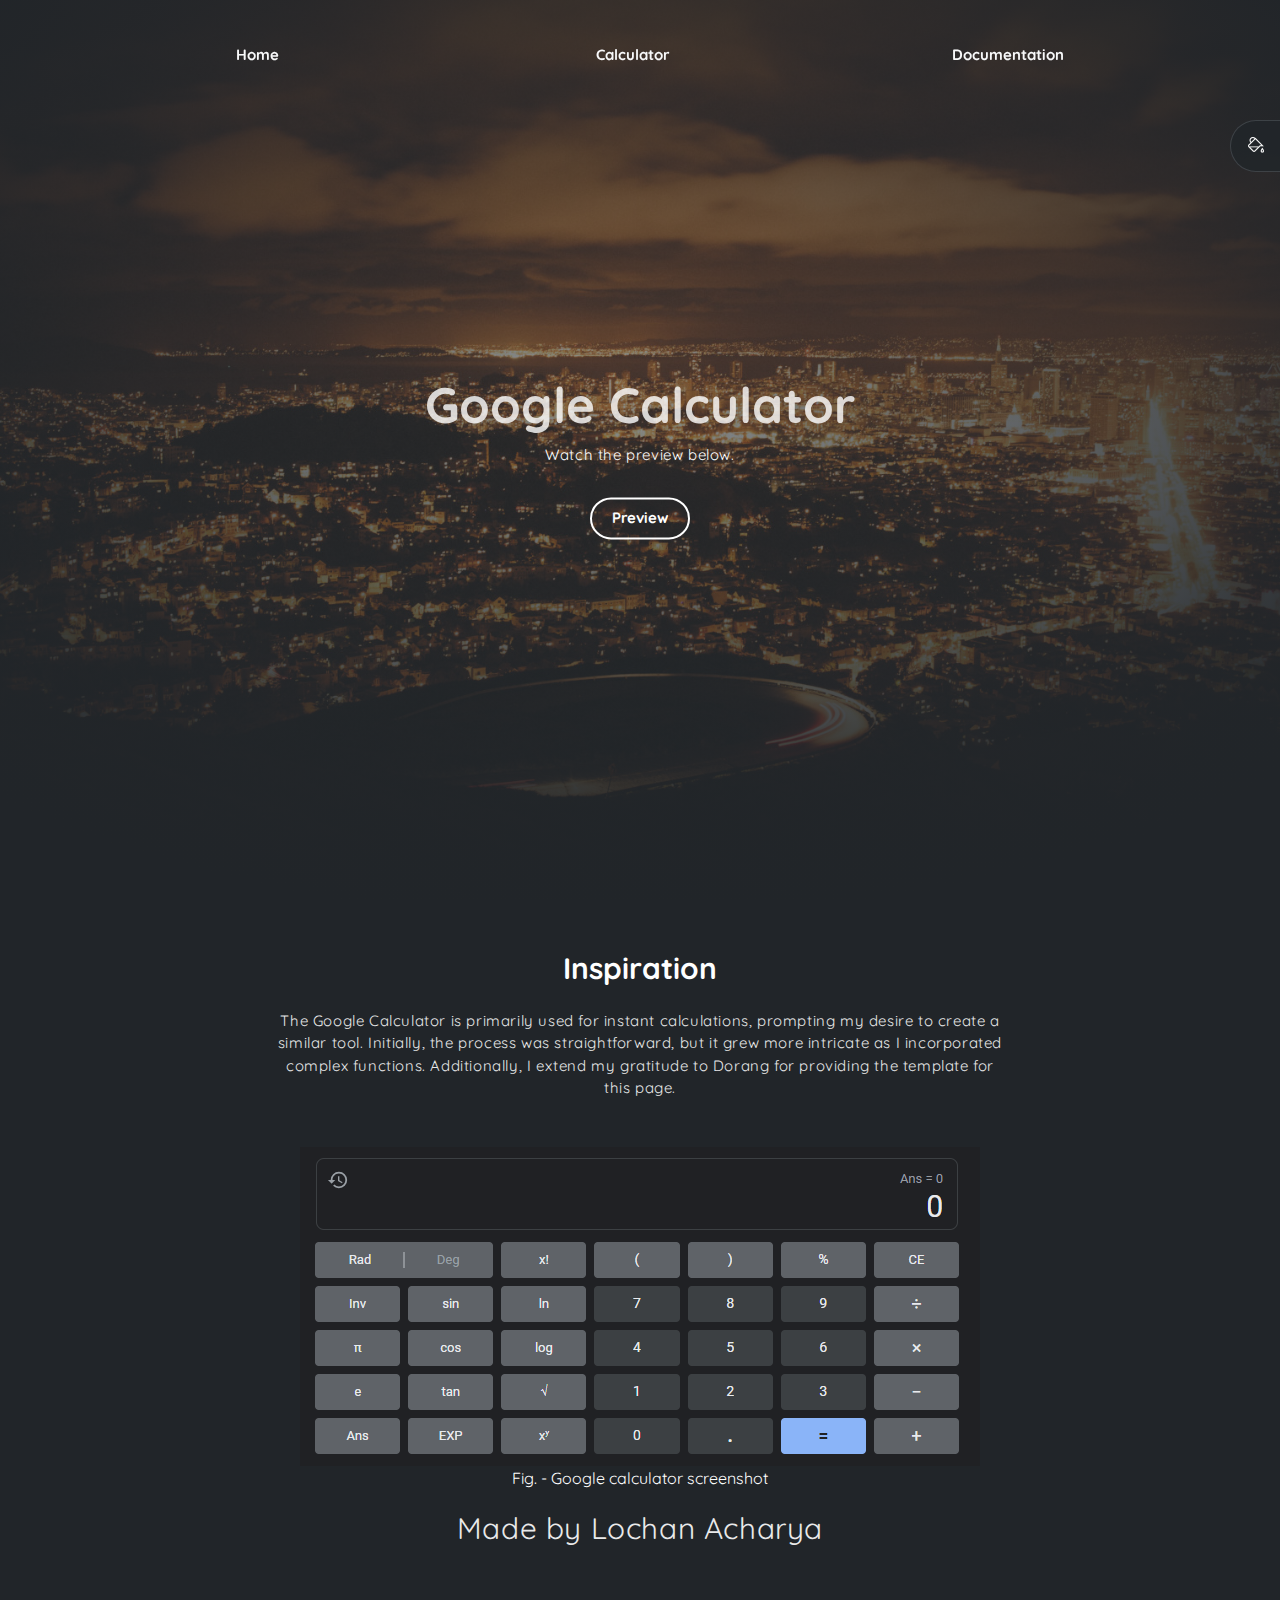
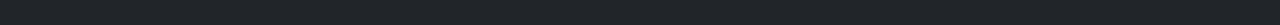
<file: index.html>
<!DOCTYPE html>
<html lang="en">
<head>
	<meta charset="utf-8">
    <meta name="viewport" content="width=device-width, initial-scale=1, shrink-to-fit=no">
    <meta name="description" content="Start your development with Dorang landing page.">
    <meta name="author" content="Devcrud">
    <title>Google Calculator</title>
    <!-- font icons -->
    <link rel="stylesheet" href="assets/vendors/themify-icons/css/themify-icons.css">

    <!-- Bootstrap + Dorang main styles -->
	<link rel="stylesheet" href="assets/css/dorang.css">

</head>
<body data-spy="scroll" data-target=".navbar" data-offset="40" id="home" class="dark-theme">
    
    <!-- page navbar -->
    <nav class="page-navbar" data-spy="affix" data-offset-top="10">
        <ul class="nav-navbar container">
            <li class="nav-item"><a href="#" class="nav-link">Home</a></li>
            
            <li class="nav-item"><a href="#Insipiration" class="nav-link">Calculator</a></li>
            <li class="nav-item"><a href="document.html" class="nav-link">Documentation</a></li>
        </ul>
    </nav><!-- end of page navbar -->

    <div class="theme-selector">
        <a href="javascript:void(0)" class="spinner">
            <i class="ti-paint-bucket"></i>
        </a>
        <div class="body">
            <a href="javascript:void(0)" class="light"></a>
            <a href="javascript:void(0)" class="dark"></a>
        </div>
    </div>  

    <!-- page header -->
    <header class="header">
        <div class="overlay"></div>
        <div class="header-content">
            <h1 class="header-title">Google Calculator</h1>
            <p class="header-subtitle">Watch the preview below.</p>

            <a href = "calc.html"><button class="btn btn-theme-color modal-toggle"> Preview</button></a>

        </div>
    </header><!-- end of page header -->

    

    <!-- page container -->
    <div class="container page-container" id="Insipiration">
        <div class="col-md-10 col-lg-8 m-auto">
            <h6 class="title mb-4">Inspiration</h6>
            <p class="mb-5">
                The Google Calculator is primarily used for instant calculations, prompting my desire to create a similar tool. Initially, the process was straightforward, but it grew more intricate as I incorporated complex functions. Additionally, I extend my gratitude to Dorang for providing the template for this page.
            </p>
            <figure style="color: white;">
                <img src="google.png" alt="Google original calculator">
                <figcaption >Fig. - Google calculator screenshot</figcaption>
              </figure>
    
            <p class="title mb-4" style="color: white;">Made by Lochan Acharya</p>
        </div>  

          
        
        </div><!-- end of row -->

    

    <!-- core  -->
    <script src="assets/vendors/jquery/jquery-3.4.1.js"></script>
    <script src="assets/vendors/bootstrap/bootstrap.bundle.js"></script>

    <!-- bootstrap affix -->
    <script src="assets/vendors/bootstrap/bootstrap.affix.js"></script>

    <!-- Dorang js -->
    <script src="assets/js/dorang.js"></script>

</body>
</html>
</file>
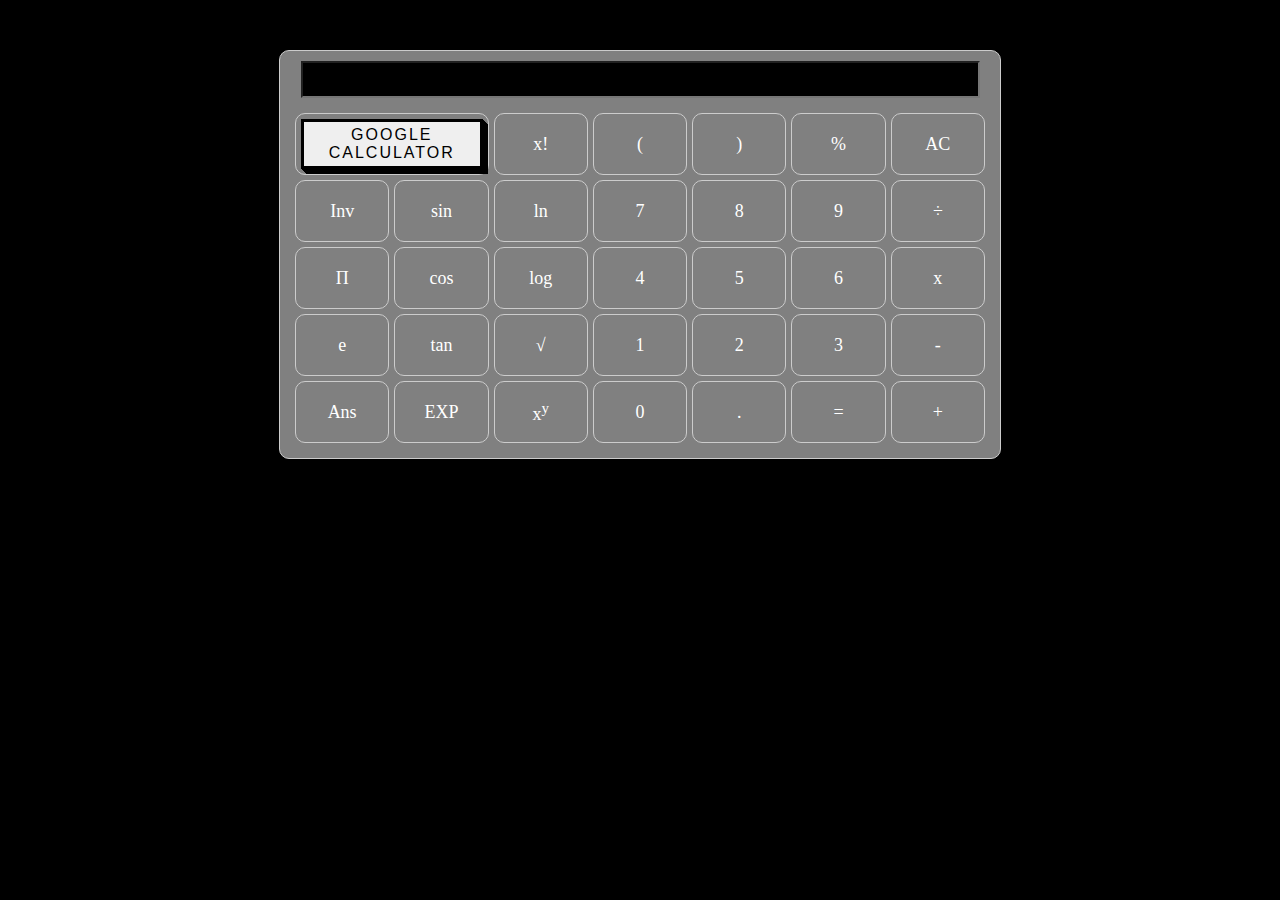
<file: calc.html>
<!DOCTYPE html>
<html lang="en">
<head>
    <meta charset="UTF-8">
    <meta name="viewport" content="width=device-width, initial-scale=1.0">
    <title>Google Calculator</title>
    <link rel="stylesheet" type="text/css" href="calc.css">
</head>
<body>
    <div class="calculator">
        <input type="text" id="result" class="calculator-result" readonly>
        <br>
        <table class="btntable">

            <tr>
                
                <td colspan="2" id="link"><a href = "index.html" ><button class="button-54" role="button">Google Calculator</button></a></td>
                
                <td onclick="calculateFactorial()">x!</td>
                <td onclick="appendToResult('(')">&#40;</td>
                <td onclick="appendToResult(')')">&#41;</td>
                <td onclick="calculatePercentage()">%</td>
                <td onclick="clearResult()">AC</td>
            </tr>

            <tr>
                <td onclick="setInv()">Inv</td>
                <td onclick="calculateTrigonometric('sin')" id="sinCell">sin</td>
                <td onclick="calculateNaturalLog()">ln</td>
                <td onclick="appendToResult('7')">7</td>
                <td onclick="appendToResult('8')">8</td>
                <td onclick="appendToResult('9')">9</td>
                <td onclick="setOperation('/')">&#247;</td>
            </tr>

            <tr>
                <td onclick="setPi()">&#928;</td>
                <td onclick="calculateTrigonometric('cos')" id="cosCell">cos</td>
                <td onclick="calculateLog()">log</td>
                <td onclick="appendToResult('4')">4</td>
                <td onclick="appendToResult('5')">5</td>
                <td onclick="appendToResult('6')">6</td>
                <td onclick="setOperation('*')">x</td>
            </tr>

            <tr>
                <td onclick="setE()">e</td>
                <td onclick="calculateTrigonometric('tan')" id="tanCell">tan</td>
                <td onclick="calculateSquareRoot()">√</td>
                <td onclick="appendToResult('1')">1</td>
                <td onclick="appendToResult('2')">2</td>
                <td onclick="appendToResult('3')">3</td>
                <td onclick="setOperation('-')">-</td>
            </tr>

            <tr>
                <td onclick="setAns()">Ans</td>
                <td onclick="calculateExp()">EXP</td>
                <td onclick="calculatePower('^')">x<sup>y</sup></td>
                <td onclick="appendToResult('0')">0</td>
                <td onclick="appendToResult('.')">.</td>
                <td onclick="calculateResult()">=</td>
                <td onclick="setOperation('+')">+</td>
            </tr>
        </table>
    </div>

    <script src="calc.js"></script>
</body>
</html>
</file>
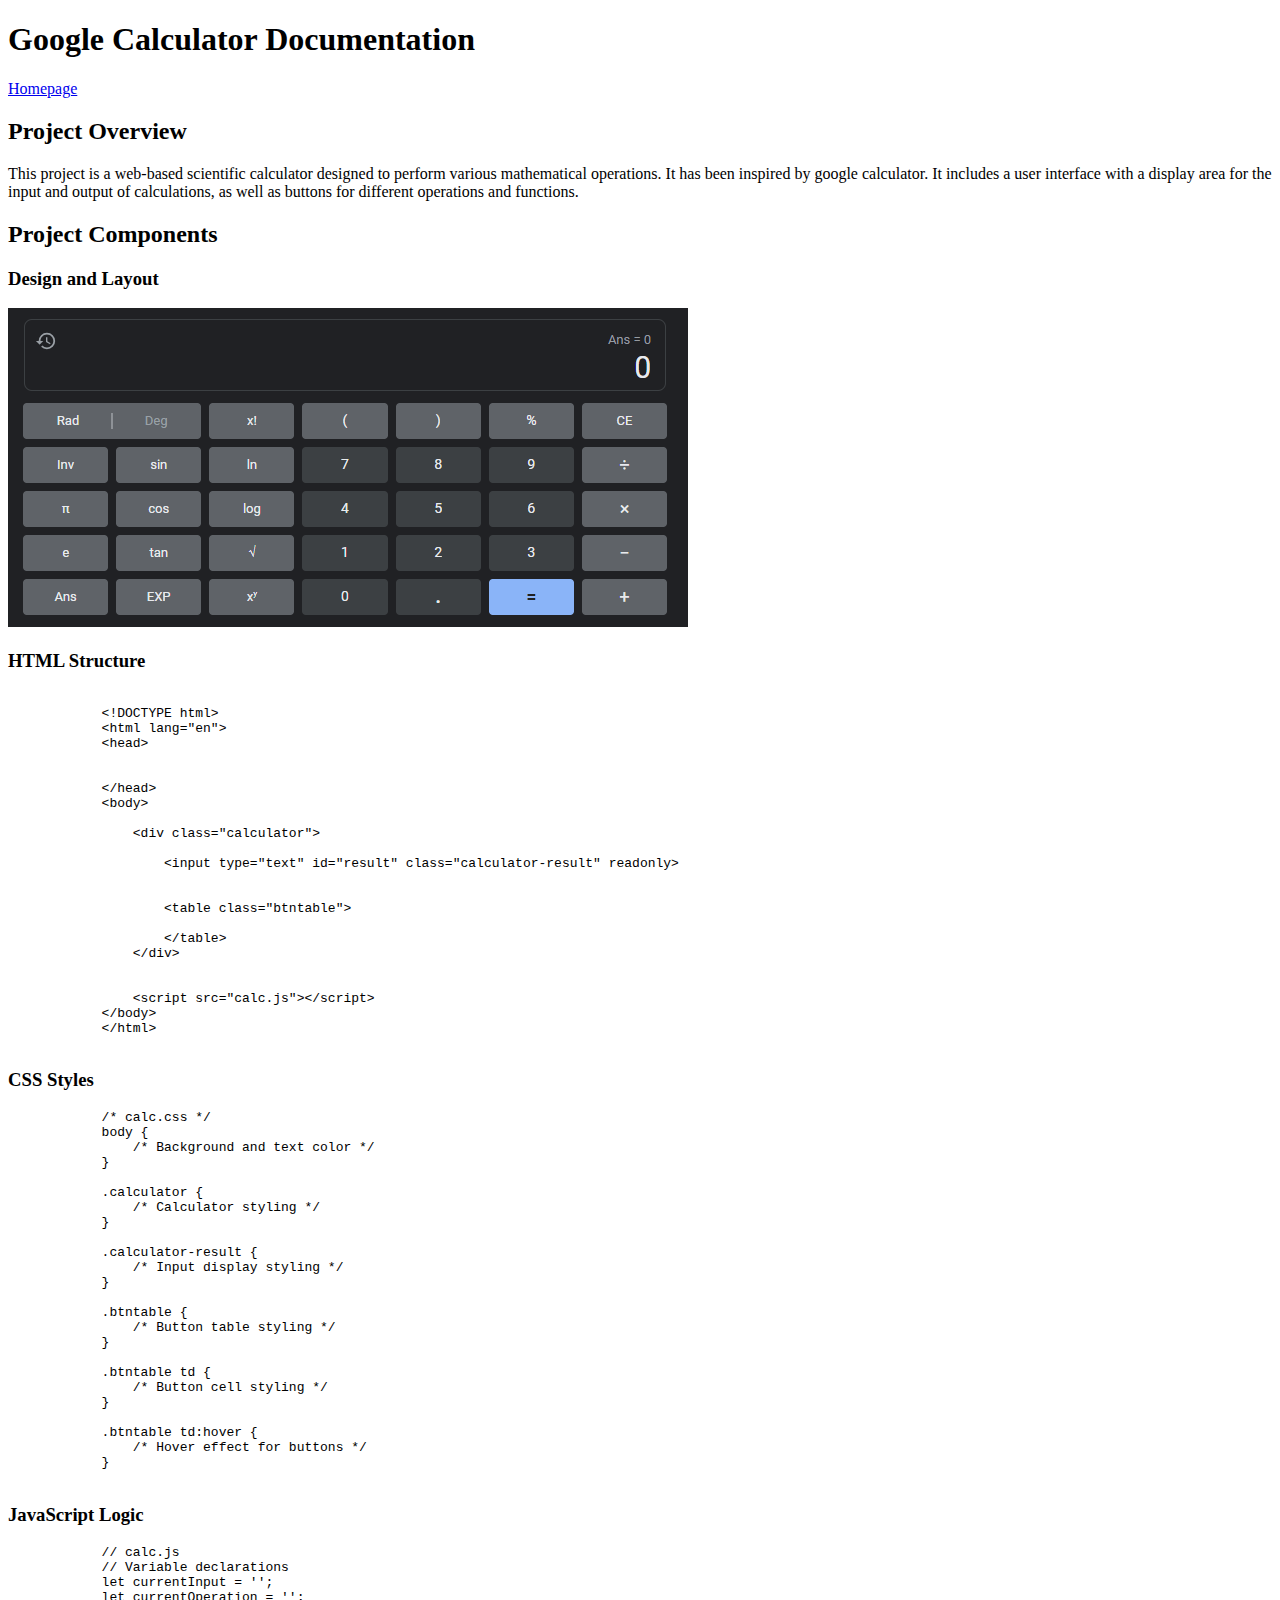
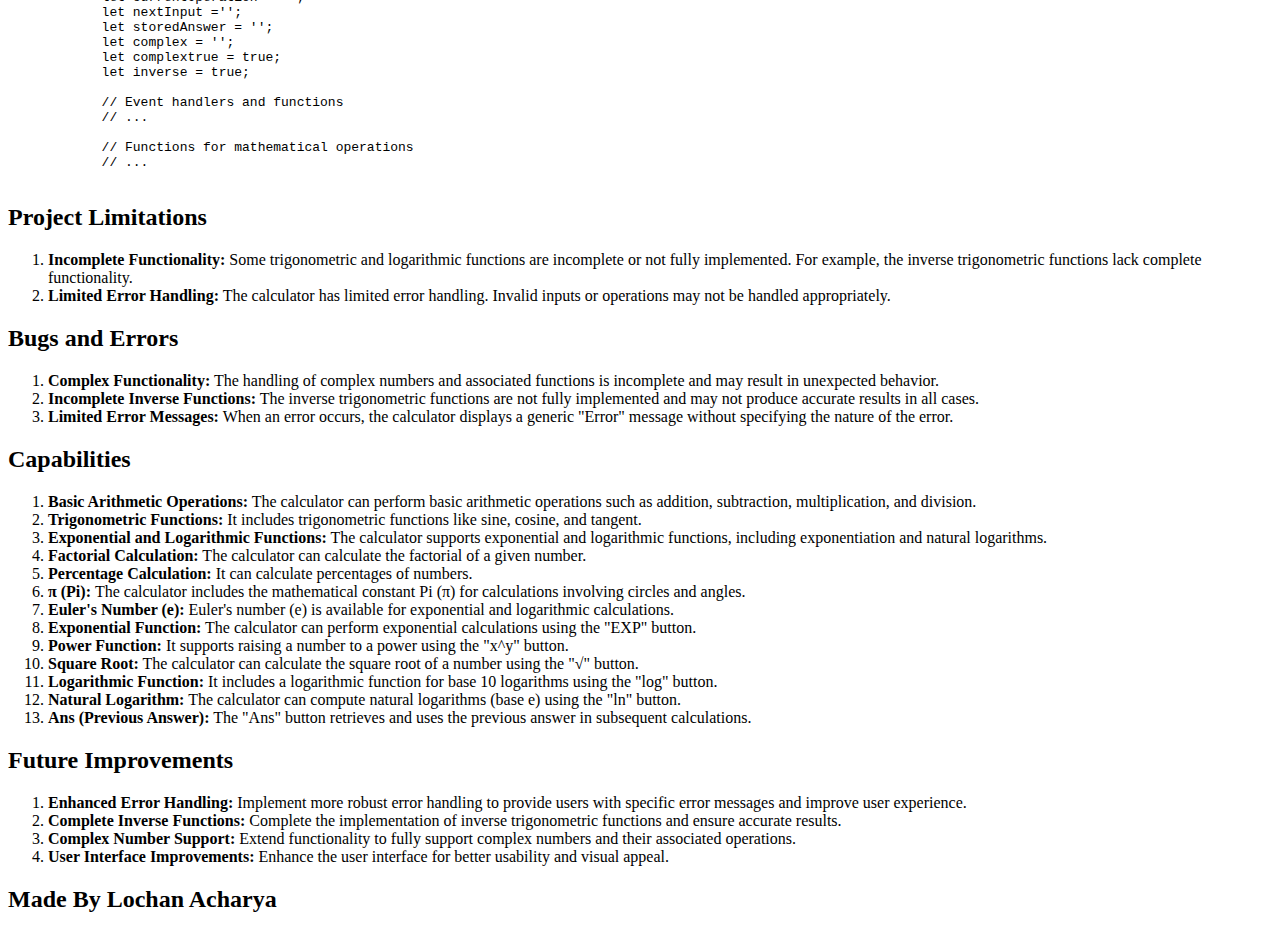
<file: document.html>
<!DOCTYPE html>
<html lang="en">

<head>
    <meta charset="UTF-8">
    <meta name="viewport" content="width=device-width, initial-scale=1.0">
    <title>Google Calculator Documentation</title>
    
</head>

<body>
    <div class="documentation">
        <h1>Google Calculator Documentation</h1>
        <a href="index.html">Homepage</a>
        <h2>Project Overview</h2>
        <p>This project is a web-based scientific calculator designed to perform various mathematical operations. It has been inspired by google calculator. It
            includes a user interface with a display area for the input and output of calculations, as well as buttons
            for different operations and functions.</p>

        <h2>Project Components</h2>
        <h3>Design and Layout</h3>
        <img src="google.png">
        <h3>HTML Structure</h3>
        <pre>
            <!-- index.html -->
            &lt;!DOCTYPE html&gt;
            &lt;html lang="en"&gt;
            &lt;head&gt;
                <!-- Meta tags and title -->
                <!-- External stylesheet -->
            &lt;/head&gt;
            &lt;body&gt;
                <!-- Calculator interface elements -->
                &lt;div class="calculator"&gt;
                    <!-- Input display -->
                    &lt;input type="text" id="result" class="calculator-result" readonly&gt;
                    
                    <!-- Numeric and operation buttons -->
                    &lt;table class="btntable"&gt;
                        <!-- Button rows and cells -->
                    &lt;/table&gt;
                &lt;/div&gt;

                <!-- External JavaScript file -->
                &lt;script src="calc.js"&gt;&lt;/script&gt;
            &lt;/body&gt;
            &lt;/html&gt;
        </pre>

        <h3>CSS Styles</h3>
        <pre>
            /* calc.css */
            body {
                /* Background and text color */
            }

            .calculator {
                /* Calculator styling */
            }

            .calculator-result {
                /* Input display styling */
            }

            .btntable {
                /* Button table styling */
            }

            .btntable td {
                /* Button cell styling */
            }

            .btntable td:hover {
                /* Hover effect for buttons */
            }
        </pre>

        <h3>JavaScript Logic</h3>
        <pre>
            // calc.js
            // Variable declarations
            let currentInput = '';
            let currentOperation = '';
            let nextInput ='';
            let storedAnswer = '';
            let complex = '';
            let complextrue = true;
            let inverse = true;

            // Event handlers and functions
            // ...

            // Functions for mathematical operations
            // ...
        </pre>

        <h2>Project Limitations</h2>
        <ol>
            <li><strong>Incomplete Functionality:</strong> Some trigonometric and logarithmic functions are incomplete
                or not fully implemented. For example, the inverse trigonometric functions lack complete functionality.
            </li>
            <li><strong>Limited Error Handling:</strong> The calculator has limited error handling. Invalid inputs or
                operations may not be handled appropriately.</li>
        </ol>

        <h2>Bugs and Errors</h2>
        <ol>
            <li><strong>Complex Functionality:</strong> The handling of complex numbers and associated functions is
                incomplete and may result in unexpected behavior.</li>
            <li><strong>Incomplete Inverse Functions:</strong> The inverse trigonometric functions are not fully
                implemented and may not produce accurate results in all cases.</li>
            <li><strong>Limited Error Messages:</strong> When an error occurs, the calculator displays a generic "Error"
                message without specifying the nature of the error.</li>
        </ol>

        <h2>Capabilities</h2>
        <ol>
            <li><strong>Basic Arithmetic Operations:</strong> The calculator can perform basic arithmetic operations
                such as addition, subtraction, multiplication, and division.</li>
            <li><strong>Trigonometric Functions:</strong> It includes trigonometric functions like sine, cosine, and
                tangent.</li>
            <li><strong>Exponential and Logarithmic Functions:</strong> The calculator supports exponential and
                logarithmic functions, including exponentiation and natural logarithms.</li>
            <li><strong>Factorial Calculation:</strong> The calculator can calculate the factorial of a given number.
            </li>
            <li><strong>Percentage Calculation:</strong> It can calculate percentages of numbers.</li>
            <li><strong>π (Pi):</strong> The calculator includes the mathematical constant Pi (π) for calculations
                involving circles and angles.</li>
            <li><strong>Euler's Number (e):</strong> Euler's number (e) is available for exponential and logarithmic
                calculations.</li>
            <li><strong>Exponential Function:</strong> The calculator can perform exponential calculations using the
                "EXP" button.</li>
            <li><strong>Power Function:</strong> It supports raising a number to a power using the "x^y" button.</li>
            <li><strong>Square Root:</strong> The calculator can calculate the square root of a number using the "√"
                button.</li>
            <li><strong>Logarithmic Function:</strong> It includes a logarithmic function for base 10 logarithms using
                the "log" button.</li>
            <li><strong>Natural Logarithm:</strong> The calculator can compute natural logarithms (base e) using the
                "ln" button.</li>
            <li><strong>Ans (Previous Answer):</strong> The "Ans" button retrieves and uses the previous answer in
                subsequent calculations.</li>
        </ol>
        <h2>Future Improvements</h2>
        <ol>
            <li><strong>Enhanced Error Handling:</strong> Implement more robust error handling to provide users with
                specific error messages and improve user experience.</li>
            <li><strong>Complete Inverse Functions:</strong> Complete the implementation of inverse trigonometric
                functions and ensure accurate results.</li>
            <li><strong>Complex Number Support:</strong> Extend functionality to fully support complex numbers and their
                associated operations.</li>
            <li><strong>User Interface Improvements:</strong> Enhance the user interface for better usability and visual
                appeal.</li>
        </ol>

        <h2>Made By Lochan Acharya</h2>

    </div>
</body>

</html>
</file>
<file: assets/vendors/themify-icons/css/themify-icons.css>
@font-face {
	font-family: 'themify';
	src:url("../fonts/themify.eot?-fvbane");
	src:url("../fonts/themify.eot?#iefix-fvbane") format("embedded-opentype"),
		url("../fonts/themify.woff?-fvbane") format("woff"),
		url("../fonts/themify.ttf?-fvbane") format("truetype"),
		url("../fonts/themify.svg?-fvbane#themify") format("svg");
	font-weight: normal;
	font-style: normal;
}

[class^="ti-"], [class*=" ti-"] {
	font-family: 'themify';
	speak: none;
	font-style: normal;
	font-weight: normal;
	font-variant: normal;
	text-transform: none;
	line-height: 1;

	/* Better Font Rendering =========== */
	-webkit-font-smoothing: antialiased;
	-moz-osx-font-smoothing: grayscale;
}

.ti-wand:before {
	content: "\e600";
}
.ti-volume:before {
	content: "\e601";
}
.ti-user:before {
	content: "\e602";
}
.ti-unlock:before {
	content: "\e603";
}
.ti-unlink:before {
	content: "\e604";
}
.ti-trash:before {
	content: "\e605";
}
.ti-thought:before {
	content: "\e606";
}
.ti-target:before {
	content: "\e607";
}
.ti-tag:before {
	content: "\e608";
}
.ti-tablet:before {
	content: "\e609";
}
.ti-star:before {
	content: "\e60a";
}
.ti-spray:before {
	content: "\e60b";
}
.ti-signal:before {
	content: "\e60c";
}
.ti-shopping-cart:before {
	content: "\e60d";
}
.ti-shopping-cart-full:before {
	content: "\e60e";
}
.ti-settings:before {
	content: "\e60f";
}
.ti-search:before {
	content: "\e610";
}
.ti-zoom-in:before {
	content: "\e611";
}
.ti-zoom-out:before {
	content: "\e612";
}
.ti-cut:before {
	content: "\e613";
}
.ti-ruler:before {
	content: "\e614";
}
.ti-ruler-pencil:before {
	content: "\e615";
}
.ti-ruler-alt:before {
	content: "\e616";
}
.ti-bookmark:before {
	content: "\e617";
}
.ti-bookmark-alt:before {
	content: "\e618";
}
.ti-reload:before {
	content: "\e619";
}
.ti-plus:before {
	content: "\e61a";
}
.ti-pin:before {
	content: "\e61b";
}
.ti-pencil:before {
	content: "\e61c";
}
.ti-pencil-alt:before {
	content: "\e61d";
}
.ti-paint-roller:before {
	content: "\e61e";
}
.ti-paint-bucket:before {
	content: "\e61f";
}
.ti-na:before {
	content: "\e620";
}
.ti-mobile:before {
	content: "\e621";
}
.ti-minus:before {
	content: "\e622";
}
.ti-medall:before {
	content: "\e623";
}
.ti-medall-alt:before {
	content: "\e624";
}
.ti-marker:before {
	content: "\e625";
}
.ti-marker-alt:before {
	content: "\e626";
}
.ti-arrow-up:before {
	content: "\e627";
}
.ti-arrow-right:before {
	content: "\e628";
}
.ti-arrow-left:before {
	content: "\e629";
}
.ti-arrow-down:before {
	content: "\e62a";
}
.ti-lock:before {
	content: "\e62b";
}
.ti-location-arrow:before {
	content: "\e62c";
}
.ti-link:before {
	content: "\e62d";
}
.ti-layout:before {
	content: "\e62e";
}
.ti-layers:before {
	content: "\e62f";
}
.ti-layers-alt:before {
	content: "\e630";
}
.ti-key:before {
	content: "\e631";
}
.ti-import:before {
	content: "\e632";
}
.ti-image:before {
	content: "\e633";
}
.ti-heart:before {
	content: "\e634";
}
.ti-heart-broken:before {
	content: "\e635";
}
.ti-hand-stop:before {
	content: "\e636";
}
.ti-hand-open:before {
	content: "\e637";
}
.ti-hand-drag:before {
	content: "\e638";
}
.ti-folder:before {
	content: "\e639";
}
.ti-flag:before {
	content: "\e63a";
}
.ti-flag-alt:before {
	content: "\e63b";
}
.ti-flag-alt-2:before {
	content: "\e63c";
}
.ti-eye:before {
	content: "\e63d";
}
.ti-export:before {
	content: "\e63e";
}
.ti-exchange-vertical:before {
	content: "\e63f";
}
.ti-desktop:before {
	content: "\e640";
}
.ti-cup:before {
	content: "\e641";
}
.ti-crown:before {
	content: "\e642";
}
.ti-comments:before {
	content: "\e643";
}
.ti-comment:before {
	content: "\e644";
}
.ti-comment-alt:before {
	content: "\e645";
}
.ti-close:before {
	content: "\e646";
}
.ti-clip:before {
	content: "\e647";
}
.ti-angle-up:before {
	content: "\e648";
}
.ti-angle-right:before {
	content: "\e649";
}
.ti-angle-left:before {
	content: "\e64a";
}
.ti-angle-down:before {
	content: "\e64b";
}
.ti-check:before {
	content: "\e64c";
}
.ti-check-box:before {
	content: "\e64d";
}
.ti-camera:before {
	content: "\e64e";
}
.ti-announcement:before {
	content: "\e64f";
}
.ti-brush:before {
	content: "\e650";
}
.ti-briefcase:before {
	content: "\e651";
}
.ti-bolt:before {
	content: "\e652";
}
.ti-bolt-alt:before {
	content: "\e653";
}
.ti-blackboard:before {
	content: "\e654";
}
.ti-bag:before {
	content: "\e655";
}
.ti-move:before {
	content: "\e656";
}
.ti-arrows-vertical:before {
	content: "\e657";
}
.ti-arrows-horizontal:before {
	content: "\e658";
}
.ti-fullscreen:before {
	content: "\e659";
}
.ti-arrow-top-right:before {
	content: "\e65a";
}
.ti-arrow-top-left:before {
	content: "\e65b";
}
.ti-arrow-circle-up:before {
	content: "\e65c";
}
.ti-arrow-circle-right:before {
	content: "\e65d";
}
.ti-arrow-circle-left:before {
	content: "\e65e";
}
.ti-arrow-circle-down:before {
	content: "\e65f";
}
.ti-angle-double-up:before {
	content: "\e660";
}
.ti-angle-double-right:before {
	content: "\e661";
}
.ti-angle-double-left:before {
	content: "\e662";
}
.ti-angle-double-down:before {
	content: "\e663";
}
.ti-zip:before {
	content: "\e664";
}
.ti-world:before {
	content: "\e665";
}
.ti-wheelchair:before {
	content: "\e666";
}
.ti-view-list:before {
	content: "\e667";
}
.ti-view-list-alt:before {
	content: "\e668";
}
.ti-view-grid:before {
	content: "\e669";
}
.ti-uppercase:before {
	content: "\e66a";
}
.ti-upload:before {
	content: "\e66b";
}
.ti-underline:before {
	content: "\e66c";
}
.ti-truck:before {
	content: "\e66d";
}
.ti-timer:before {
	content: "\e66e";
}
.ti-ticket:before {
	content: "\e66f";
}
.ti-thumb-up:before {
	content: "\e670";
}
.ti-thumb-down:before {
	content: "\e671";
}
.ti-text:before {
	content: "\e672";
}
.ti-stats-up:before {
	content: "\e673";
}
.ti-stats-down:before {
	content: "\e674";
}
.ti-split-v:before {
	content: "\e675";
}
.ti-split-h:before {
	content: "\e676";
}
.ti-smallcap:before {
	content: "\e677";
}
.ti-shine:before {
	content: "\e678";
}
.ti-shift-right:before {
	content: "\e679";
}
.ti-shift-left:before {
	content: "\e67a";
}
.ti-shield:before {
	content: "\e67b";
}
.ti-notepad:before {
	content: "\e67c";
}
.ti-server:before {
	content: "\e67d";
}
.ti-quote-right:before {
	content: "\e67e";
}
.ti-quote-left:before {
	content: "\e67f";
}
.ti-pulse:before {
	content: "\e680";
}
.ti-printer:before {
	content: "\e681";
}
.ti-power-off:before {
	content: "\e682";
}
.ti-plug:before {
	content: "\e683";
}
.ti-pie-chart:before {
	content: "\e684";
}
.ti-paragraph:before {
	content: "\e685";
}
.ti-panel:before {
	content: "\e686";
}
.ti-package:before {
	content: "\e687";
}
.ti-music:before {
	content: "\e688";
}
.ti-music-alt:before {
	content: "\e689";
}
.ti-mouse:before {
	content: "\e68a";
}
.ti-mouse-alt:before {
	content: "\e68b";
}
.ti-money:before {
	content: "\e68c";
}
.ti-microphone:before {
	content: "\e68d";
}
.ti-menu:before {
	content: "\e68e";
}
.ti-menu-alt:before {
	content: "\e68f";
}
.ti-map:before {
	content: "\e690";
}
.ti-map-alt:before {
	content: "\e691";
}
.ti-loop:before {
	content: "\e692";
}
.ti-location-pin:before {
	content: "\e693";
}
.ti-list:before {
	content: "\e694";
}
.ti-light-bulb:before {
	content: "\e695";
}
.ti-Italic:before {
	content: "\e696";
}
.ti-info:before {
	content: "\e697";
}
.ti-infinite:before {
	content: "\e698";
}
.ti-id-badge:before {
	content: "\e699";
}
.ti-hummer:before {
	content: "\e69a";
}
.ti-home:before {
	content: "\e69b";
}
.ti-help:before {
	content: "\e69c";
}
.ti-headphone:before {
	content: "\e69d";
}
.ti-harddrives:before {
	content: "\e69e";
}
.ti-harddrive:before {
	content: "\e69f";
}
.ti-gift:before {
	content: "\e6a0";
}
.ti-game:before {
	content: "\e6a1";
}
.ti-filter:before {
	content: "\e6a2";
}
.ti-files:before {
	content: "\e6a3";
}
.ti-file:before {
	content: "\e6a4";
}
.ti-eraser:before {
	content: "\e6a5";
}
.ti-envelope:before {
	content: "\e6a6";
}
.ti-download:before {
	content: "\e6a7";
}
.ti-direction:before {
	content: "\e6a8";
}
.ti-direction-alt:before {
	content: "\e6a9";
}
.ti-dashboard:before {
	content: "\e6aa";
}
.ti-control-stop:before {
	content: "\e6ab";
}
.ti-control-shuffle:before {
	content: "\e6ac";
}
.ti-control-play:before {
	content: "\e6ad";
}
.ti-control-pause:before {
	content: "\e6ae";
}
.ti-control-forward:before {
	content: "\e6af";
}
.ti-control-backward:before {
	content: "\e6b0";
}
.ti-cloud:before {
	content: "\e6b1";
}
.ti-cloud-up:before {
	content: "\e6b2";
}
.ti-cloud-down:before {
	content: "\e6b3";
}
.ti-clipboard:before {
	content: "\e6b4";
}
.ti-car:before {
	content: "\e6b5";
}
.ti-calendar:before {
	content: "\e6b6";
}
.ti-book:before {
	content: "\e6b7";
}
.ti-bell:before {
	content: "\e6b8";
}
.ti-basketball:before {
	content: "\e6b9";
}
.ti-bar-chart:before {
	content: "\e6ba";
}
.ti-bar-chart-alt:before {
	content: "\e6bb";
}
.ti-back-right:before {
	content: "\e6bc";
}
.ti-back-left:before {
	content: "\e6bd";
}
.ti-arrows-corner:before {
	content: "\e6be";
}
.ti-archive:before {
	content: "\e6bf";
}
.ti-anchor:before {
	content: "\e6c0";
}
.ti-align-right:before {
	content: "\e6c1";
}
.ti-align-left:before {
	content: "\e6c2";
}
.ti-align-justify:before {
	content: "\e6c3";
}
.ti-align-center:before {
	content: "\e6c4";
}
.ti-alert:before {
	content: "\e6c5";
}
.ti-alarm-clock:before {
	content: "\e6c6";
}
.ti-agenda:before {
	content: "\e6c7";
}
.ti-write:before {
	content: "\e6c8";
}
.ti-window:before {
	content: "\e6c9";
}
.ti-widgetized:before {
	content: "\e6ca";
}
.ti-widget:before {
	content: "\e6cb";
}
.ti-widget-alt:before {
	content: "\e6cc";
}
.ti-wallet:before {
	content: "\e6cd";
}
.ti-video-clapper:before {
	content: "\e6ce";
}
.ti-video-camera:before {
	content: "\e6cf";
}
.ti-vector:before {
	content: "\e6d0";
}
.ti-themify-logo:before {
	content: "\e6d1";
}
.ti-themify-favicon:before {
	content: "\e6d2";
}
.ti-themify-favicon-alt:before {
	content: "\e6d3";
}
.ti-support:before {
	content: "\e6d4";
}
.ti-stamp:before {
	content: "\e6d5";
}
.ti-split-v-alt:before {
	content: "\e6d6";
}
.ti-slice:before {
	content: "\e6d7";
}
.ti-shortcode:before {
	content: "\e6d8";
}
.ti-shift-right-alt:before {
	content: "\e6d9";
}
.ti-shift-left-alt:before {
	content: "\e6da";
}
.ti-ruler-alt-2:before {
	content: "\e6db";
}
.ti-receipt:before {
	content: "\e6dc";
}
.ti-pin2:before {
	content: "\e6dd";
}
.ti-pin-alt:before {
	content: "\e6de";
}
.ti-pencil-alt2:before {
	content: "\e6df";
}
.ti-palette:before {
	content: "\e6e0";
}
.ti-more:before {
	content: "\e6e1";
}
.ti-more-alt:before {
	content: "\e6e2";
}
.ti-microphone-alt:before {
	content: "\e6e3";
}
.ti-magnet:before {
	content: "\e6e4";
}
.ti-line-double:before {
	content: "\e6e5";
}
.ti-line-dotted:before {
	content: "\e6e6";
}
.ti-line-dashed:before {
	content: "\e6e7";
}
.ti-layout-width-full:before {
	content: "\e6e8";
}
.ti-layout-width-default:before {
	content: "\e6e9";
}
.ti-layout-width-default-alt:before {
	content: "\e6ea";
}
.ti-layout-tab:before {
	content: "\e6eb";
}
.ti-layout-tab-window:before {
	content: "\e6ec";
}
.ti-layout-tab-v:before {
	content: "\e6ed";
}
.ti-layout-tab-min:before {
	content: "\e6ee";
}
.ti-layout-slider:before {
	content: "\e6ef";
}
.ti-layout-slider-alt:before {
	content: "\e6f0";
}
.ti-layout-sidebar-right:before {
	content: "\e6f1";
}
.ti-layout-sidebar-none:before {
	content: "\e6f2";
}
.ti-layout-sidebar-left:before {
	content: "\e6f3";
}
.ti-layout-placeholder:before {
	content: "\e6f4";
}
.ti-layout-menu:before {
	content: "\e6f5";
}
.ti-layout-menu-v:before {
	content: "\e6f6";
}
.ti-layout-menu-separated:before {
	content: "\e6f7";
}
.ti-layout-menu-full:before {
	content: "\e6f8";
}
.ti-layout-media-right-alt:before {
	content: "\e6f9";
}
.ti-layout-media-right:before {
	content: "\e6fa";
}
.ti-layout-media-overlay:before {
	content: "\e6fb";
}
.ti-layout-media-overlay-alt:before {
	content: "\e6fc";
}
.ti-layout-media-overlay-alt-2:before {
	content: "\e6fd";
}
.ti-layout-media-left-alt:before {
	content: "\e6fe";
}
.ti-layout-media-left:before {
	content: "\e6ff";
}
.ti-layout-media-center-alt:before {
	content: "\e700";
}
.ti-layout-media-center:before {
	content: "\e701";
}
.ti-layout-list-thumb:before {
	content: "\e702";
}
.ti-layout-list-thumb-alt:before {
	content: "\e703";
}
.ti-layout-list-post:before {
	content: "\e704";
}
.ti-layout-list-large-image:before {
	content: "\e705";
}
.ti-layout-line-solid:before {
	content: "\e706";
}
.ti-layout-grid4:before {
	content: "\e707";
}
.ti-layout-grid3:before {
	content: "\e708";
}
.ti-layout-grid2:before {
	content: "\e709";
}
.ti-layout-grid2-thumb:before {
	content: "\e70a";
}
.ti-layout-cta-right:before {
	content: "\e70b";
}
.ti-layout-cta-left:before {
	content: "\e70c";
}
.ti-layout-cta-center:before {
	content: "\e70d";
}
.ti-layout-cta-btn-right:before {
	content: "\e70e";
}
.ti-layout-cta-btn-left:before {
	content: "\e70f";
}
.ti-layout-column4:before {
	content: "\e710";
}
.ti-layout-column3:before {
	content: "\e711";
}
.ti-layout-column2:before {
	content: "\e712";
}
.ti-layout-accordion-separated:before {
	content: "\e713";
}
.ti-layout-accordion-merged:before {
	content: "\e714";
}
.ti-layout-accordion-list:before {
	content: "\e715";
}
.ti-ink-pen:before {
	content: "\e716";
}
.ti-info-alt:before {
	content: "\e717";
}
.ti-help-alt:before {
	content: "\e718";
}
.ti-headphone-alt:before {
	content: "\e719";
}
.ti-hand-point-up:before {
	content: "\e71a";
}
.ti-hand-point-right:before {
	content: "\e71b";
}
.ti-hand-point-left:before {
	content: "\e71c";
}
.ti-hand-point-down:before {
	content: "\e71d";
}
.ti-gallery:before {
	content: "\e71e";
}
.ti-face-smile:before {
	content: "\e71f";
}
.ti-face-sad:before {
	content: "\e720";
}
.ti-credit-card:before {
	content: "\e721";
}
.ti-control-skip-forward:before {
	content: "\e722";
}
.ti-control-skip-backward:before {
	content: "\e723";
}
.ti-control-record:before {
	content: "\e724";
}
.ti-control-eject:before {
	content: "\e725";
}
.ti-comments-smiley:before {
	content: "\e726";
}
.ti-brush-alt:before {
	content: "\e727";
}
.ti-youtube:before {
	content: "\e728";
}
.ti-vimeo:before {
	content: "\e729";
}
.ti-twitter:before {
	content: "\e72a";
}
.ti-time:before {
	content: "\e72b";
}
.ti-tumblr:before {
	content: "\e72c";
}
.ti-skype:before {
	content: "\e72d";
}
.ti-share:before {
	content: "\e72e";
}
.ti-share-alt:before {
	content: "\e72f";
}
.ti-rocket:before {
	content: "\e730";
}
.ti-pinterest:before {
	content: "\e731";
}
.ti-new-window:before {
	content: "\e732";
}
.ti-microsoft:before {
	content: "\e733";
}
.ti-list-ol:before {
	content: "\e734";
}
.ti-linkedin:before {
	content: "\e735";
}
.ti-layout-sidebar-2:before {
	content: "\e736";
}
.ti-layout-grid4-alt:before {
	content: "\e737";
}
.ti-layout-grid3-alt:before {
	content: "\e738";
}
.ti-layout-grid2-alt:before {
	content: "\e739";
}
.ti-layout-column4-alt:before {
	content: "\e73a";
}
.ti-layout-column3-alt:before {
	content: "\e73b";
}
.ti-layout-column2-alt:before {
	content: "\e73c";
}
.ti-instagram:before {
	content: "\e73d";
}
.ti-google:before {
	content: "\e73e";
}
.ti-github:before {
	content: "\e73f";
}
.ti-flickr:before {
	content: "\e740";
}
.ti-facebook:before {
	content: "\e741";
}
.ti-dropbox:before {
	content: "\e742";
}
.ti-dribbble:before {
	content: "\e743";
}
.ti-apple:before {
	content: "\e744";
}
.ti-android:before {
	content: "\e745";
}
.ti-save:before {
	content: "\e746";
}
.ti-save-alt:before {
	content: "\e747";
}
.ti-yahoo:before {
	content: "\e748";
}
.ti-wordpress:before {
	content: "\e749";
}
.ti-vimeo-alt:before {
	content: "\e74a";
}
.ti-twitter-alt:before {
	content: "\e74b";
}
.ti-tumblr-alt:before {
	content: "\e74c";
}
.ti-trello:before {
	content: "\e74d";
}
.ti-stack-overflow:before {
	content: "\e74e";
}
.ti-soundcloud:before {
	content: "\e74f";
}
.ti-sharethis:before {
	content: "\e750";
}
.ti-sharethis-alt:before {
	content: "\e751";
}
.ti-reddit:before {
	content: "\e752";
}
.ti-pinterest-alt:before {
	content: "\e753";
}
.ti-microsoft-alt:before {
	content: "\e754";
}
.ti-linux:before {
	content: "\e755";
}
.ti-jsfiddle:before {
	content: "\e756";
}
.ti-joomla:before {
	content: "\e757";
}
.ti-html5:before {
	content: "\e758";
}
.ti-flickr-alt:before {
	content: "\e759";
}
.ti-email:before {
	content: "\e75a";
}
.ti-drupal:before {
	content: "\e75b";
}
.ti-dropbox-alt:before {
	content: "\e75c";
}
.ti-css3:before {
	content: "\e75d";
}
.ti-rss:before {
	content: "\e75e";
}
.ti-rss-alt:before {
	content: "\e75f";
}
</file>
<file: calc.css>
body {
    background-color: black;
    color: white;
}

.calculator {
    width: 700px;
    margin: 50px auto;
    border: 1px solid #ccc;
    padding: 10px;
    text-align: center;
    box-shadow: 0px 0px 10px rgba(0, 0, 0, 0.1);
    background-color: grey;
    border-radius: 10px; /* Rounded corners */
}

.calculator-result {
    width: 95%;
    margin-bottom: 10px;
    font-size: 20px;
    padding: 5px;
    background-color: black; /* Black background for the result box */
    color: white;
}

.btntable {
    width: 100%;
    border-collapse: separate; /* Use separate border model */
    border-spacing: 5px; /* Add spacing between cells */
    border-radius: 10px; /* Rounded corners for the table */
}

.btntable td {
    width: 14.28%; /* 100% divided by 7 columns */
    height: 50px;
    border-radius: 10px;
    font-size: 18px;
    cursor: pointer;
    border: 1px solid #ccc;
    padding: 5px; /* Add padding for spacing */
}



/* Update the hover style to maintain consistency */
.btntable td:hover {
    background-color: rgba(152, 145, 145, 0.614)
}

.btntable tr {
    margin: 5px; /* Add margin for spacing between rows */
}

.btntable tr:first-child {
    margin-top: 0; /* Remove top margin for the first row */
}

.btntable tr:last-child {
    margin-bottom: 0; /* Remove bottom margin for the last row */
}




/* CSS */
.button-54 {
  font-family: "Open Sans", sans-serif;
  font-size: 16px;
  letter-spacing: 2px;
  text-decoration: none;
  text-transform: uppercase;
  color: #000;
  cursor: pointer;
  border: 3px solid;
  padding: 0.25em 0.5em;
  box-shadow: 1px 1px 0px 0px, 2px 2px 0px 0px, 3px 3px 0px 0px, 4px 4px 0px 0px, 5px 5px 0px 0px;
  position: relative;
  user-select: none;
  -webkit-user-select: none;
  touch-action: manipulation;
}

.button-54:active {
  box-shadow: 0px 0px 0px 0px;
  top: 5px;
  left: 5px;
}

@media (min-width: 768px) {
  .button-54 {
    padding: 0.25em 0.75em;
  }
}
</file>
